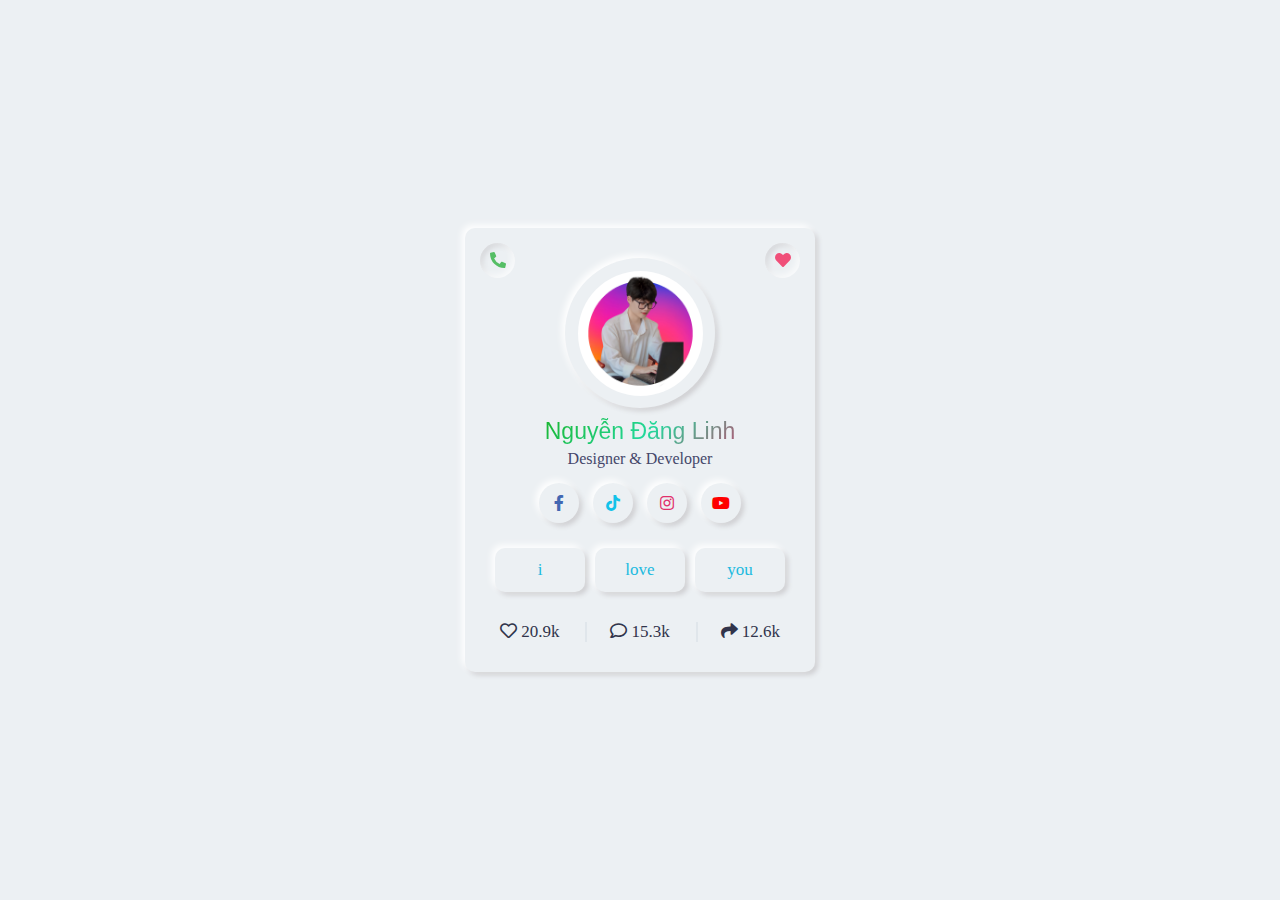
<file: index.html>
<!DOCTYPE html>
<!-- Created By CodingNepal - www.codingnepalweb.com -->
<html lang="en">
<head>
    <meta charset="UTF-8">
    <title>Neumorphism Profile Card | CodingNepal</title>
    <link rel="stylesheet" href="./main.css">
    <link rel="stylesheet" href="https://cdnjs.cloudflare.com/ajax/libs/font-awesome/5.15.3/css/all.min.css"/>
    </head>
<body>
 
  <div class="wrapper">
    <div class="img-area">
      <div class="inner-area">
        <img class="image__item" src="./images/avatar-PhotoRoom.png" alt="">
      </div>
    </div>
    <div class="icon phone"><i class="fas fa-phone-alt"></i></div>
    <div class="icon heart"><i class="fas fa-heart"></i></div>
    <div class="name">Nguyễn Đăng Linh</div>
    <div class="about">Designer & Developer</div>
    <div class="social-icons">
      <a href="https://www.facebook.com/profile.php?id=100014523406673&mibextid=LQQJ4d" class="fb"><i class="fab fa-facebook-f"></i></a>  
      <a href="https://www.tiktok.com/@danglinh_2k1?is_from_webapp=1&sender_device=pc" class="tiktok"><i class="fab fa-tiktok"></i></a>
      <a href="https://www.instagram.com/danglinh106201/" class="insta"><i class="fab fa-instagram"></i></a>
      <a href="#" class="yt"><i class="fab fa-youtube"></i></a>
    </div>
    <div class="buttons">
      <button style="color:rgb(21, 197, 109);" class="button__item"><a href="#">i</a></button>
      <button style="color:rgb(39, 221, 206);" class="button__item"><a href="#">love</a></button>
      <button style="color:rgb(21, 111, 196);" class="button__item"><a href="#">you</a></button>
    </div>
    <div class="social-share" >
      <div class="row">
        <i class="far fa-heart"></i>
        <i class="icon-2 fas fa-heart"></i>
        <span>20.9k</span>
      </div>
      <div class="row">
        <i class="far fa-comment"></i>
        <i class="icon-2 fas fa-comment"></i>
        <span>15.3k</span>
      </div>
      <div class="row">
        <i class="fas fa-share"></i>
        <span>12.6k</span>
      </div>
    </div>
  </div>
</body>
</html>
</file>
<file: main.css>
@import url('https://fonts.googleapis.com/css2?family=Poppins:wght@200;300;400;500;600;700&display=swap');
*{
  margin: 0;
  padding: 0;
  box-sizing: border-box;
  font-family: cursive;
}


body{
  display: flex;
  align-items: center;
  justify-content: center;
  min-height: 100vh;
  background: #ecf0f3;

 
}
.wrapper,
.wrapper .img-area,
.social-icons a,
.buttons button{
  background: #ecf0f3;
  box-shadow: -3px -3px 7px #ffffff,
               3px 3px 5px #ceced1;
             
}
.inner-area .image__item{
  -webkit-transform: scale(1);
	transform: scale(1);
	-webkit-transition: .3s ease-in-out;
	transition: .3s ease-in-out;
}
.inner-area .image__item:hover{
  -webkit-transform: scale(1.3);
	transform: scale(1.3);

}

.wrapper{
  position: relative;
  width: 350px;
  padding: 30px;
  border-radius: 10px;
  display: flex;
  align-items: center;
  justify-content: center;
  flex-direction: column;
}
.name{
    text-align: center;
    color:aquamarine;
    font-family: "Helvetica Neue",Helvetica,Arial;
    background-image: linear-gradient(
-225deg,
#1ab62f 0%,
#23d89c 29%,
#ff1361 67%,
#fff800 100%
);
background-size: auto auto;
background-clip: border-box;
background-size: 30px auto;
color: #fff;
background-clip: text;
background-size: 200% auto;
-webkit-background-clip: text;
-webkit-text-fill-color: transparent;
animation: textclip 2s linear infinite;
display: inline-block;
}
@keyframes textclip {
  from{
    background-position: 200% center;
  }
    to { 
      background-position: 0% center;
    }
        }

.wrapper .icon{
  font-size: 17px;
  position: absolute;
  cursor: pointer;
  opacity: 0.7;
  top: 15px;
  height: 35px;
  width: 35px;
  text-align: center;
  line-height: 35px;
  border-radius: 50%;
  font-size: 16px;
}
.wrapper .icon i{
  position: relative;
  z-index: 9;
}
.wrapper .icon.phone{
  left: 15px;
  color: #16aa2a;
  border-radius: 50%;
  background: #ecf0f3;
  box-shadow: inset -3px -3px 7px #ffffff,
              inset 3px 3px 5px #ceced1;
  
}
.wrapper .icon.heart{
  right: 15px;
 color:#f30c46;
 border-radius: 50%;
 background: #ecf0f3;
 box-shadow: inset -3px -3px 7px #ffffff,
             inset 3px 3px 5px #ceced1;
}
.icon.phone:after {
  pointer-events: none;
  position: absolute;
  width: 100%;
  height: 100%;
  border-radius: 50%;
  content: '';
  box-sizing: content-box;
  box-shadow: 0 0 0 3px rgb(7, 185, 75);
  top: 0;
  left: 0;
  opacity: 0;
  transition: 300ms;
}

.icon.phone:hover {
  background-color: #fff;
  color: #00989A;
}

.icon.phone:hover:after {
  opacity: 1;
  transform: scale(1.15);
  
}
.icon.heart:after {
  pointer-events: none;
  position: absolute;
  width: 100%;
  height: 100%;
  border-radius: 50%;
  content: '';
  box-sizing: content-box;
  box-shadow: 0 0 0 3px rgb(243, 44, 44);
  top: 0;
  left: 0;
  opacity: 0;
  transition: 300ms;
}

.icon.heart:hover {
  background-color: #fff;
  color: #e20b0bf5;
}

.icon.heart:hover:after {
  opacity: 1;
  transform: scale(1.15);
}


.wrapper .img-area{
  height: 150px;
  width: 150px;
  border-radius: 50%;
  display: flex;
  align-items: center;
  justify-content: center;
}
.img-area .inner-area{
  height: calc(100% - 25px);
  width: calc(100% - 25px);
  border-radius: 50%;
}
.inner-area img{
  height: 100%;
  width: 100%;
  border-radius: 50%;
  object-fit: cover;
}
.wrapper .name{
  font-size: 23px;
  font-weight: 500;
  color: #31344b;
  margin: 10px 0 5px 0;
}
.wrapper .about{
  color: #44476a;
  font-weight: 400;
  font-size: 16px;
}
.wrapper .social-icons{
  margin: 15px 0 25px 0;
}
.social-icons a{
  position: relative;
  height: 40px;
  width: 40px;
  margin: 0 5px;
  display: inline-flex;
  text-decoration: none;
  border-radius: 50%;
}
.social-icons a:hover::before,
.wrapper .icon:hover::before,
.buttons button:hover:before{
  content: "";
  position: absolute;
  top: 0;
  left: 0;
  bottom: 0;
  right: 0;
  border-radius: 50%;
  background: #ecf0f3;
  box-shadow: inset -3px -3px 7px #ffffff,
              inset 3px 3px 5px #ceced1;
}
.buttons button:hover:before{
  z-index: -1;
  border-radius: 10px;
 
}


button a{
    text-decoration: none;
    color: #20bae0;
    
}

.buttons .button__item{
  box-sizing: border-box;
  border-radius: 10px;
}
.social-icons a i{
  position: relative;
  z-index: 3;
  text-align: center;
  width: 100%;
  height: 100%;
  line-height: 40px;
}
.social-icons a.fb i{
  color: #4267B2;
}

.social-icons a.tiktok i{
  color: #12c2e9; 
}
.social-icons a.insta i{
  color: #E1306C;
}
.social-icons a.yt i{
  color: #ff0000;
}
.wrapper .buttons{
  display: flex;
  width: 100%;
  justify-content: space-between;
}
.buttons button{
  position: relative;
  width: 100%;
  border: none;
  outline: none;
  padding: 12px 0;
  color: #31344b;
  font-size: 17px;
  font-weight: 400;
  border-radius: 5px;
  cursor: pointer;
  z-index: 4;
  border-radius: 10px;
}
.buttons button:first-child{
  margin-right: 10px;
}
.buttons button:last-child{
  margin-left: 10px;
}
.wrapper .social-share{
  display: flex;
  width: 100%;
  margin-top: 30px;
  padding: 0 5px;
  justify-content: space-between;
}
.social-share .row{
  color: #31344b;
  font-size: 17px;
  cursor: pointer;
  position: relative;
}
.social-share .row::before{
  position: absolute;
  content: "";
  height: 100%;
  width: 2px;
  background: #e0e6eb;
  margin-left: -25px;
}
.row:first-child::before{
  background: none;
}
.social-share .row i.icon-2{
  position: absolute;
  left: 0;
  top: 50%;
  color: #31344b;
  transform: translateY(-50%);
  opacity: 0;
  pointer-events: none;
  transition: all 0.3s ease;
}
.row:nth-child(1):hover i.fa-heart,
.row:nth-child(2):hover i.fa-comment{
  opacity: 1;
  pointer-events: auto;
}

.social-icons i {
  transition: all 0.3s;
}

.social-icons i:hover {
  scale: 180% 180%;

}
</file>
